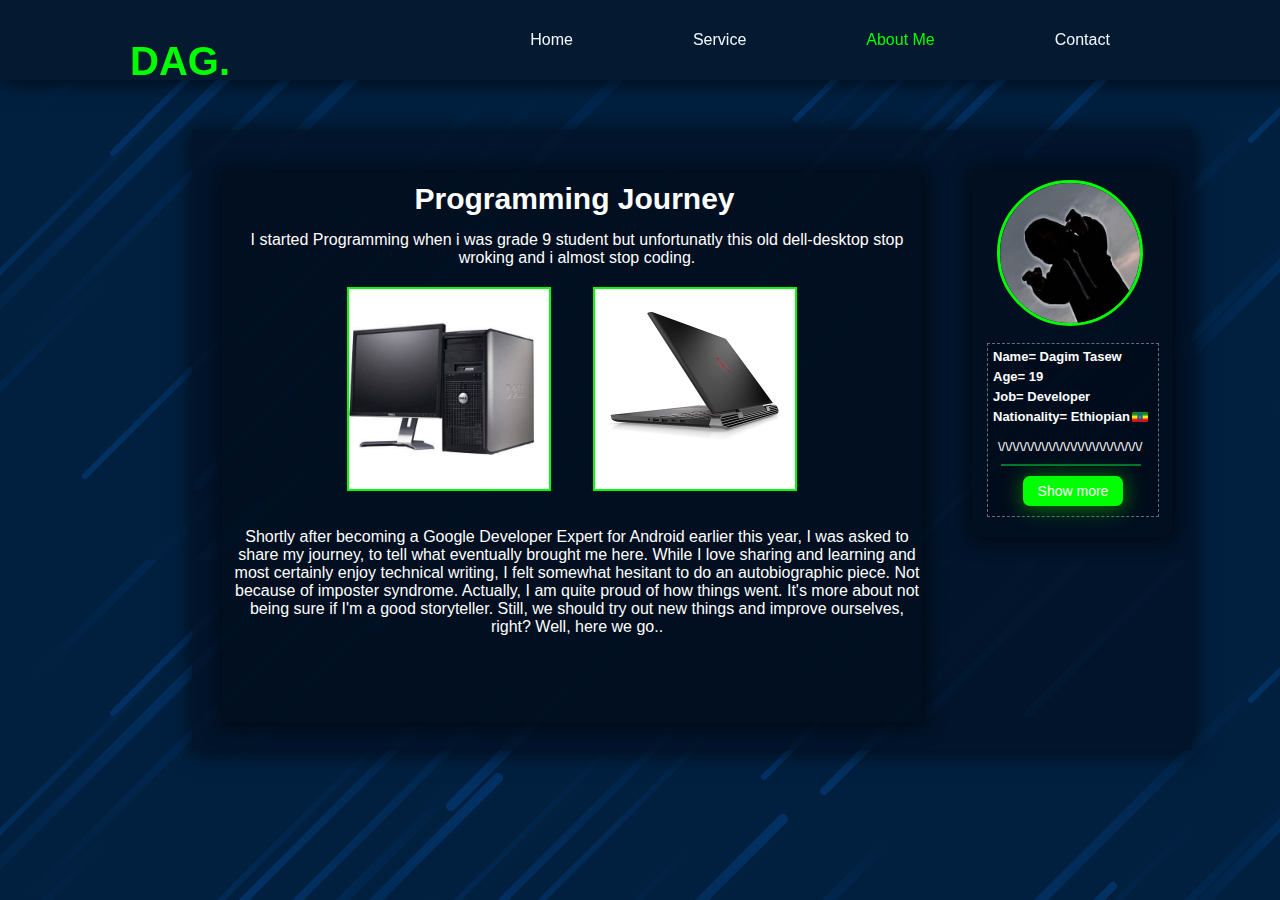
<file: about.html>
<!DOCTYPE html>
<html lang="en">

<head>
    <meta charset="UTF-8">
    <meta name="viewport" content="width=device-width, initial-scale=1.0">
    <link rel="shortcut icon" href="d" class="icon">
    <link rel="stylesheet" href="style.css">
    <title>About</title>
</head>

<body>

    <!--------------------NAVBAR----------------------->

    <div class="navbar">
        <div class="logo">
            <h1>DAG.</h1>
        </div>
        <ul>
            <li><a href="index.html">Home</a></li>
            <li><a href="service.html">Service</a></li>
            <li><a href="about.html" class="active">About Me</a></li>
            <li><a href="contact.html">Contact</a></li>
        </ul>
    </div>
    <!--------------------CONTENT----------------------->
    <div class="container-aboutme">
        <div class="box-2aboutme">
            <div class="profile">
                <img src="image/profile-picture.jpg" alt="">
                <div class="detail-aboutme">
                    <h1>Name= Dagim Tasew</h1>
                    <h1>Age= 19</h1>
                    <h1>Job= Developer</h1>
                    <h1>Nationality= Ethiopian<img src="image/ethiopia-flag-icon-16.png"></h1>
                    <p class="text">
                            <span class="v-shape">\/\/\/\/\/\/\/\/\/\/\/\/\/\/\/\/\/\/\/\/</span>
                            <span class="moretext">
                                I was born in 2004 , I am from Ethiopia. i live in Modjo near to Adiss Ababa.
                                I am grade 11 student. I start Coding 3 months ago and i found it very interesting.
                                I decided to go deep on programming.<br>I love to play video games but now adays coding is more fun than Gaming. <br>
                                I WILL BE EXELLENT <br> DEVELOPER 

                            </span>
                    </p>
                    <div class="separet-aboutme"></div>
                    <button class="btnaboutme">Show more</button>
                </div>
            </div>
        </div>
        <div class="box-aboutme">
            <h1>Programming Journey</h1>
            <p class="text-desk">
                I started Programming when i was grade 9 student but unfortunatly this old dell-desktop stop wroking and i almost stop coding.
            </p>
            <img src="image/dell-desktop.jpg" class="dell-desktop">
            <img src="image/dell-laptop.jpeg" class="dell-laptop">
            <p class="text-laptop">
                Shortly after becoming a Google Developer Expert for Android earlier this year, I was asked to share my journey, to tell what eventually brought me here. While I love sharing and learning and most certainly enjoy technical writing, I felt somewhat hesitant to do an autobiographic piece. Not because of imposter syndrome. Actually, I am quite proud of how things went. It's more about not being sure if I'm a good storyteller. Still, we should try out new things and improve ourselves, right? Well, here we go..            </p>
        </div>
    </div>



    <script>
        const BtnAboutME = document.querySelector('.btnaboutme');
        const text = document.querySelector('.text')

        BtnAboutME.addEventListener('click', (e) => {
            text.classList.toggle('more');
            if (BtnAboutME.innerText === 'Show more') {
                BtnAboutME.innerText = 'Show less';
            } else {
                BtnAboutME.innerText = 'Show more';
            }
        })



    </script>
</body>

</html>
</file>
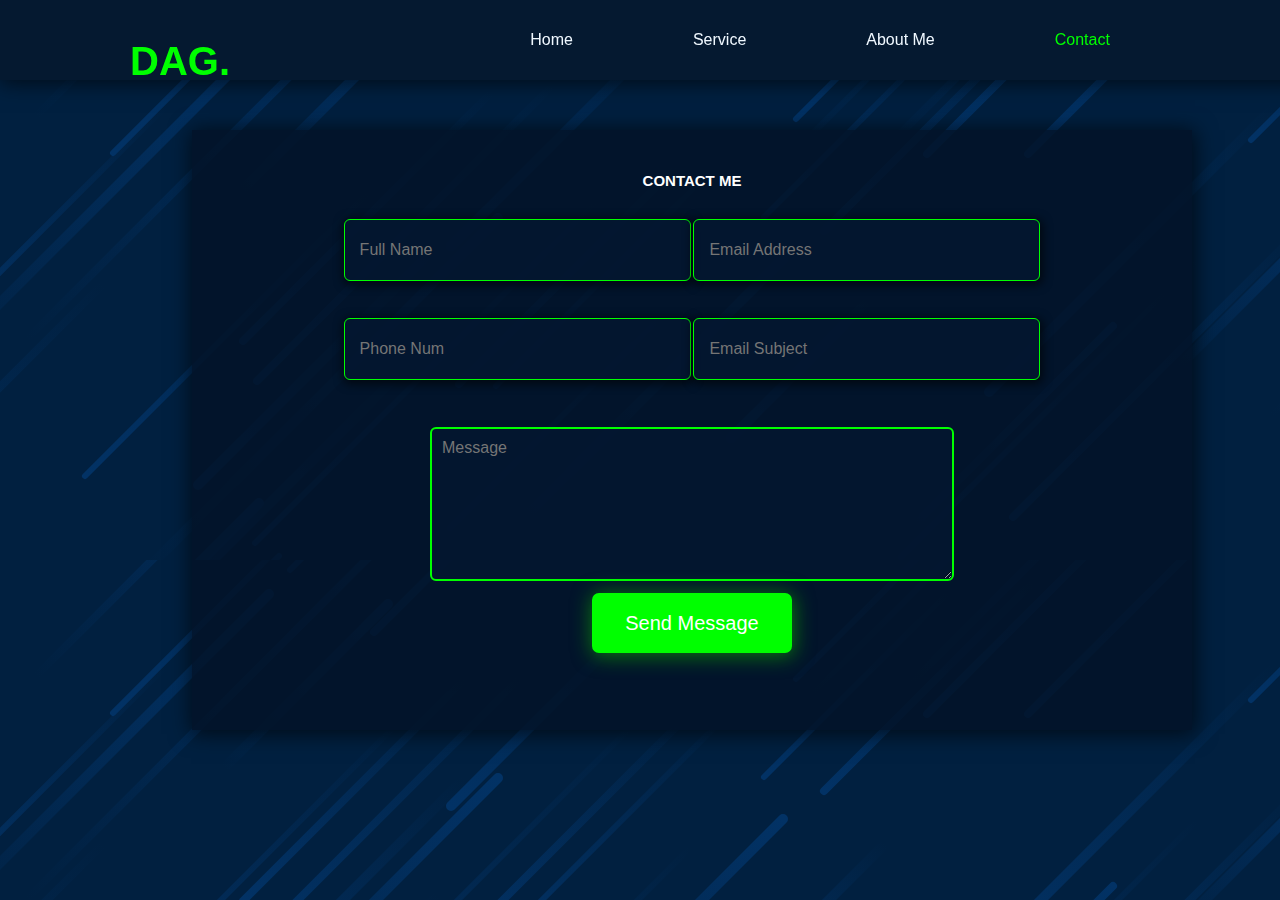
<file: contact.html>
<!DOCTYPE html>
<html lang="en">

<head>
    <meta charset="UTF-8">
    <meta name="viewport" content="width=device-width, initial-scale=1.0">
    <link rel="shortcut icon" href="Dbuild-for web icon.png" class="icon">
    <link rel="stylesheet" href="style.css">
    <title>Contact</title>
</head>

<body>
    <div class="navbar">
        <div class="logo">
            <h1>DAG.</h1>
        </div>
        <ul>
            <li><a href="index.html">Home</a></li>
            <li><a href="service.html">Service</a></li>
            <li><a href="about.html">About Me</a></li>
            <li><a href="contact.html" class="active">Contact</a></li>
            
        </ul>
    </div>
    <div class="container-contact">
        <form action="" class="contact">
            <h2>CONTACT ME</h2>
            <div class="input-box">
                <input type="text" placeholder="Full Name">
                <input type="email" placeholder="Email Address">
            </div>
            <div class="input-box">
                <input type="number" placeholder="Phone Num">
                <input type="text" placeholder="Email Subject">
            </div>
            <textarea name="" id="" cols="30" rows="10" placeholder="Message"></textarea>
            <input type="submit" value="Send Message" class="btn">
        </form>
    </div>



    <script src="main.js"></script>
</body>

</html>
</file>
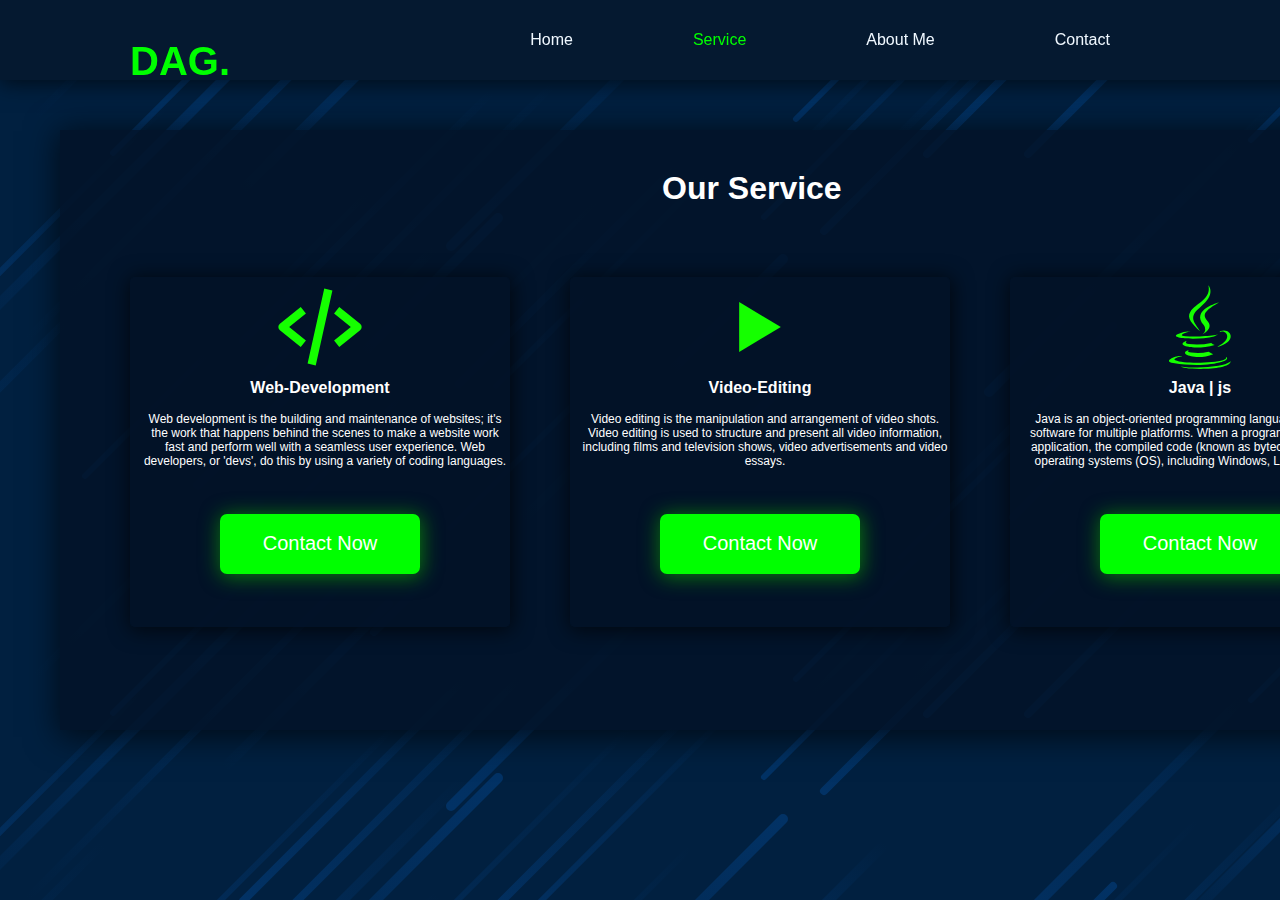
<file: service.html>
<!DOCTYPE html>
<html lang="en">

<head>
    <meta charset="UTF-8">
    <meta name="viewport" content="width=device-width, initial-scale=1.0">
    <link rel="shortcut icon" href="Dbuild-for web icon.png" class="icon">
    <link rel="stylesheet" href="style.css">
    <title>Service</title>
</head>

<body>

    <!--------------------NAVBAR----------------------->

    <div class="navbar">
        <div class="logo">
            <h1>DAG.</h1>
        </div>
        <ul>
            <li><a href="index.html">Home</a></li>
            <li><a href="service.html" class="active">Service</a></li>
            <li><a href="about.html">About Me</a></li>
            <li><a href="contact.html">Contact</a></li>
            
        </ul>
    </div>

    <!--------------------CONTENT----------------------->

    <div class="container-service">
        <h1>Our Service</h1>
        <div class="boxs">
            <div class="box-1">
                <svg xmlns="http://www.w3.org/2000/svg" width="100" height="100" viewBox="0 0 24 24"
                    style="fill: rgb(21, 255, 0);transform: msFilter;">
                    <path
                        d="m7.375 16.781 1.25-1.562L4.601 12l4.024-3.219-1.25-1.562-5 4a1 1 0 0 0 0 1.562l5 4zm9.25-9.562-1.25 1.562L19.399 12l-4.024 3.219 1.25 1.562 5-4a1 1 0 0 0 0-1.562l-5-4zm-1.649-4.003-4 18-1.953-.434 4-18z">
                    </path>
                </svg>
                <h2>Web-Development</h2>
                <p>Web development is the building and maintenance of websites; it's the work that happens behind the
                    scenes to make a website work fast and perform well with a seamless user experience. Web developers,
                    or 'devs', do this by using a variety of coding languages.</p>
                <a href="contact.html"><button type="button">Contact Now</button></a>
            </div>
            <div class="box-2">
                <svg xmlns="http://www.w3.org/2000/svg" width="100" height="100" viewBox="0 0 24 24"
                    style="fill: rgb(21, 255, 0);transform: msFilter;">
                    <path d="M7 6v12l10-6z"></path>
                </svg>
                <h2>Video-Editing</h2>
                <p>Video editing is the manipulation and arrangement of video shots. Video editing is used to structure
                    and present all video information, including films and television shows, video advertisements and
                    video essays.</p>
                <a href="contact.html"><button type="button">Contact Now</button></a>
            </div>
            <div class="box-3">
                <svg xmlns="http://www.w3.org/2000/svg" width="100" height="100" viewBox="0 0 24 24"
                    style="fill: rgba(21, 0255, 0, 1);transform: msFilter;">
                    <path
                        d="M9.37 17.51c-3.09.86 1.87 2.64 5.8 1a7.18 7.18 0 0 1-1.1-.54 11.59 11.59 0 0 1-4.16.18c-1.31-.15-.54-.64-.54-.64zm5.33-1.68a16.27 16.27 0 0 1-5.36.26c-1.31-.14-.45-.77-.45-.77-3.4 1.12 1.89 2.4 6.64 1a2.25 2.25 0 0 1-.83-.49zm1.82-9.73s-6.87 1.71-3.59 5.49a1.47 1.47 0 0 1-.25 2.12s2.46-1.27 1.33-2.86-1.86-2.22 2.51-4.75z">
                    </path>
                    <path
                        d="M18.13 19.14s.56.46-.63.82c-2.27.69-9.43.9-11.42 0-.72-.31.62-.74 1-.83a2.54 2.54 0 0 1 .69-.08c-.8-.56-5.15 1.1-2.21 1.58 8.05 1.37 14.64-.56 12.57-1.49zm-2.76-4.88a7 7 0 0 1 .92-.49s-1.51.27-3 .4a28.11 28.11 0 0 1-4.82.05C6.09 13.91 9.74 13 9.74 13a6.81 6.81 0 0 0-3.16.75c-2.06 1.03 5.09 1.48 8.79.51zm.91 2.44a.39.39 0 0 1-.08.09c5-1.32 3.18-4.65.78-3.81a.71.71 0 0 0-.33.25s.14-.05.43-.12c1.22-.25 2.92 1.63-.8 3.59zM12 13c-.74-1.67-3.26-3.14 0-5.71C16.09 4.08 14 2 14 2c.84 3.31-3 4.31-4.34 6.37-.93 1.41.47 2.92 2.34 4.63z">
                    </path>
                    <path
                        d="M16.41 21.32a29.75 29.75 0 0 1-9.14.14s.46.38 2.84.53c3.61.23 9.15-.12 9.29-1.83 0 0-.26.64-2.99 1.16z">
                    </path>
                </svg>
                <h2>Java | js</h2>
                <p>Java is an object-oriented programming language that produces software for multiple platforms. When a
                    programmer writes a Java application, the compiled code (known as bytecode) runs on most operating
                    systems (OS), including Windows, Linux and Mac OS.</p>
                <a href="contact.html"><button type="button">Contact Now</button></a>
            </div>
        </div>
    </div>


    <script src="main.js"></script>
</body>

</html>
</file>
<file: style.css>
* {
    padding: 0;
    margin: 0;
    font-family: Arial, Helvetica, sans-serif;
}

body {
    display: flex;
    z-index: 100;
    background-image: url("data:image/svg+xml,%3csvg xmlns='http://www.w3.org/2000/svg' version='1.1' xmlns:xlink='http://www.w3.org/1999/xlink' xmlns:svgjs='http://svgjs.dev/svgjs' width='1440' height='560' preserveAspectRatio='none' viewBox='0 0 1440 560'%3e%3cg mask='url(%26quot%3b%23SvgjsMask1033%26quot%3b)' fill='none'%3e%3crect width='1440' height='560' x='0' y='0' fill='rgba(1%2c 32%2c 64%2c 1)'%3e%3c/rect%3e%3cpath d='M450 528L690 288' stroke-width='6' stroke='url(%26quot%3b%23SvgjsLinearGradient1034%26quot%3b)' stroke-linecap='round' class='BottomLeft'%3e%3c/path%3e%3cpath d='M269 34L-96 399' stroke-width='10' stroke='url(%26quot%3b%23SvgjsLinearGradient1035%26quot%3b)' stroke-linecap='round' class='TopRight'%3e%3c/path%3e%3cpath d='M1028 154L1411 -229' stroke-width='8' stroke='url(%26quot%3b%23SvgjsLinearGradient1034%26quot%3b)' stroke-linecap='round' class='BottomLeft'%3e%3c/path%3e%3cpath d='M783 259L490 552' stroke-width='10' stroke='url(%26quot%3b%23SvgjsLinearGradient1035%26quot%3b)' stroke-linecap='round' class='TopRight'%3e%3c/path%3e%3cpath d='M198 485L464 219' stroke-width='10' stroke='url(%26quot%3b%23SvgjsLinearGradient1034%26quot%3b)' stroke-linecap='round' class='BottomLeft'%3e%3c/path%3e%3cpath d='M167 105L-58 330' stroke-width='6' stroke='url(%26quot%3b%23SvgjsLinearGradient1034%26quot%3b)' stroke-linecap='round' class='BottomLeft'%3e%3c/path%3e%3cpath d='M1271 416L1660 27' stroke-width='6' stroke='url(%26quot%3b%23SvgjsLinearGradient1035%26quot%3b)' stroke-linecap='round' class='TopRight'%3e%3c/path%3e%3cpath d='M553 85L257 381' stroke-width='8' stroke='url(%26quot%3b%23SvgjsLinearGradient1034%26quot%3b)' stroke-linecap='round' class='BottomLeft'%3e%3c/path%3e%3cpath d='M36 116L310 -158' stroke-width='8' stroke='url(%26quot%3b%23SvgjsLinearGradient1035%26quot%3b)' stroke-linecap='round' class='TopRight'%3e%3c/path%3e%3cpath d='M374 72L730 -284' stroke-width='8' stroke='url(%26quot%3b%23SvgjsLinearGradient1034%26quot%3b)' stroke-linecap='round' class='BottomLeft'%3e%3c/path%3e%3cpath d='M438 335L155 618' stroke-width='10' stroke='url(%26quot%3b%23SvgjsLinearGradient1034%26quot%3b)' stroke-linecap='round' class='BottomLeft'%3e%3c/path%3e%3cpath d='M492 92L243 341' stroke-width='8' stroke='url(%26quot%3b%23SvgjsLinearGradient1034%26quot%3b)' stroke-linecap='round' class='BottomLeft'%3e%3c/path%3e%3cpath d='M1352 193L1158 387' stroke-width='10' stroke='url(%26quot%3b%23SvgjsLinearGradient1035%26quot%3b)' stroke-linecap='round' class='TopRight'%3e%3c/path%3e%3cpath d='M703 140L459 384' stroke-width='8' stroke='url(%26quot%3b%23SvgjsLinearGradient1034%26quot%3b)' stroke-linecap='round' class='BottomLeft'%3e%3c/path%3e%3cpath d='M498 218L142 574' stroke-width='10' stroke='url(%26quot%3b%23SvgjsLinearGradient1035%26quot%3b)' stroke-linecap='round' class='TopRight'%3e%3c/path%3e%3cpath d='M388 44L224 208' stroke-width='10' stroke='url(%26quot%3b%23SvgjsLinearGradient1035%26quot%3b)' stroke-linecap='round' class='TopRight'%3e%3c/path%3e%3cpath d='M886 553L1113 326' stroke-width='8' stroke='url(%26quot%3b%23SvgjsLinearGradient1035%26quot%3b)' stroke-linecap='round' class='TopRight'%3e%3c/path%3e%3cpath d='M733 149L496 386' stroke-width='6' stroke='url(%26quot%3b%23SvgjsLinearGradient1034%26quot%3b)' stroke-linecap='round' class='BottomLeft'%3e%3c/path%3e%3cpath d='M1251 140L1450 -59' stroke-width='6' stroke='url(%26quot%3b%23SvgjsLinearGradient1034%26quot%3b)' stroke-linecap='round' class='BottomLeft'%3e%3c/path%3e%3cpath d='M673 24L451 246' stroke-width='10' stroke='url(%26quot%3b%23SvgjsLinearGradient1034%26quot%3b)' stroke-linecap='round' class='BottomLeft'%3e%3c/path%3e%3cpath d='M874 160L1218 -184' stroke-width='8' stroke='url(%26quot%3b%23SvgjsLinearGradient1035%26quot%3b)' stroke-linecap='round' class='TopRight'%3e%3c/path%3e%3cpath d='M989 392L1274 107' stroke-width='10' stroke='url(%26quot%3b%23SvgjsLinearGradient1034%26quot%3b)' stroke-linecap='round' class='BottomLeft'%3e%3c/path%3e%3cpath d='M290 10L705 -405' stroke-width='6' stroke='url(%26quot%3b%23SvgjsLinearGradient1034%26quot%3b)' stroke-linecap='round' class='BottomLeft'%3e%3c/path%3e%3cpath d='M1197 261L901 557' stroke-width='6' stroke='url(%26quot%3b%23SvgjsLinearGradient1034%26quot%3b)' stroke-linecap='round' class='BottomLeft'%3e%3c/path%3e%3cpath d='M773 173L1127 -181' stroke-width='6' stroke='url(%26quot%3b%23SvgjsLinearGradient1035%26quot%3b)' stroke-linecap='round' class='TopRight'%3e%3c/path%3e%3cpath d='M259 503L-75 837' stroke-width='10' stroke='url(%26quot%3b%23SvgjsLinearGradient1035%26quot%3b)' stroke-linecap='round' class='TopRight'%3e%3c/path%3e%3cpath d='M731 438L885 284' stroke-width='10' stroke='url(%26quot%3b%23SvgjsLinearGradient1034%26quot%3b)' stroke-linecap='round' class='BottomLeft'%3e%3c/path%3e%3cpath d='M796 119L1152 -237' stroke-width='6' stroke='url(%26quot%3b%23SvgjsLinearGradient1034%26quot%3b)' stroke-linecap='round' class='BottomLeft'%3e%3c/path%3e%3cpath d='M279 556L47 788' stroke-width='6' stroke='url(%26quot%3b%23SvgjsLinearGradient1035%26quot%3b)' stroke-linecap='round' class='TopRight'%3e%3c/path%3e%3cpath d='M764 217L971 10' stroke-width='6' stroke='url(%26quot%3b%23SvgjsLinearGradient1034%26quot%3b)' stroke-linecap='round' class='BottomLeft'%3e%3c/path%3e%3cpath d='M113 153L530 -264' stroke-width='6' stroke='url(%26quot%3b%23SvgjsLinearGradient1034%26quot%3b)' stroke-linecap='round' class='BottomLeft'%3e%3c/path%3e%3cpath d='M638 160L255 543' stroke-width='6' stroke='url(%26quot%3b%23SvgjsLinearGradient1034%26quot%3b)' stroke-linecap='round' class='BottomLeft'%3e%3c/path%3e%3cpath d='M927 154L1317 -236' stroke-width='8' stroke='url(%26quot%3b%23SvgjsLinearGradient1034%26quot%3b)' stroke-linecap='round' class='BottomLeft'%3e%3c/path%3e%3cpath d='M103 284L-230 617' stroke-width='8' stroke='url(%26quot%3b%23SvgjsLinearGradient1034%26quot%3b)' stroke-linecap='round' class='BottomLeft'%3e%3c/path%3e%3cpath d='M27 339L416 -50' stroke-width='8' stroke='url(%26quot%3b%23SvgjsLinearGradient1035%26quot%3b)' stroke-linecap='round' class='TopRight'%3e%3c/path%3e%3cpath d='M1357 327L1728 -44' stroke-width='6' stroke='url(%26quot%3b%23SvgjsLinearGradient1035%26quot%3b)' stroke-linecap='round' class='TopRight'%3e%3c/path%3e%3cpath d='M403 158L85 476' stroke-width='6' stroke='url(%26quot%3b%23SvgjsLinearGradient1034%26quot%3b)' stroke-linecap='round' class='BottomLeft'%3e%3c/path%3e%3cpath d='M824 231L1059 -4' stroke-width='8' stroke='url(%26quot%3b%23SvgjsLinearGradient1034%26quot%3b)' stroke-linecap='round' class='BottomLeft'%3e%3c/path%3e%3cpath d='M1311 219L1013 517' stroke-width='8' stroke='url(%26quot%3b%23SvgjsLinearGradient1034%26quot%3b)' stroke-linecap='round' class='BottomLeft'%3e%3c/path%3e%3c/g%3e%3cdefs%3e%3cmask id='SvgjsMask1033'%3e%3crect width='1440' height='560' fill='white'%3e%3c/rect%3e%3c/mask%3e%3clinearGradient x1='100%25' y1='0%25' x2='0%25' y2='100%25' id='SvgjsLinearGradient1034'%3e%3cstop stop-color='rgba(2%2c 50%2c 101%2c 0)' offset='0'%3e%3c/stop%3e%3cstop stop-color='rgba(2%2c 50%2c 101%2c 1)' offset='1'%3e%3c/stop%3e%3c/linearGradient%3e%3clinearGradient x1='0%25' y1='100%25' x2='100%25' y2='0%25' id='SvgjsLinearGradient1035'%3e%3cstop stop-color='rgba(2%2c 50%2c 101%2c 0)' offset='0'%3e%3c/stop%3e%3cstop stop-color='rgba(2%2c 50%2c 101%2c 1)' offset='1'%3e%3c/stop%3e%3c/linearGradient%3e%3c/defs%3e%3c/svg%3e");
}

:root {
    --primary-color: rgb(21, 107, 205);
    --other-color: lime;
    --box-color: rgba(3, 18, 39, 0.83);
    --mini-box-color: rgba(4, 23, 49, 0.842);
    --shodow-color: rgba(0, 0, 0, 0.632);
}

html {
    font-size: 62.5%;
    overflow-x: hidden;
}


/*-------------------NAVBAR---------------------*/



.navbar {
    position: fixed;
    width: 100%;
    height: 60px;
    display: flex;
    top: 0;
    padding: 10px;
    background-color: rgb(5, 25, 48);
    align-items: center;
    justify-content: space-around;
    z-index: 100;
    box-shadow: 1px 2px 20px 1px rgba(0, 0, 0, 0.632);
}

.navbar li::before {
    content: '';
    height: .5px;
    width: 0;
    background: var(--other-color);
    position: absolute;
    left: 0;
    bottom: 0px;
    transition: 0.5s;
}

.navbar li:hover::before {
    width: 100%;
}

.navbar li {
    float: left;
    font-size: 16px;
    list-style: none;
    padding: 60px;
}

.navbar a {
    text-decoration: none;
    color: aliceblue;
    transition: .4px;
}

.navbar a:hover,
.navbar a.active {
    color: var(--other-color);
}

.logo h1 {
    font-size: 40px;
    color: var(--other-color);
}

@media all and (max-width:500px) {
    body{
        background-color: aqua;
    }
    .navbar{
        background-color: black;
    }
    
}
/*-------------------Details---------------------*/


.container {
    position: relative;
    margin-top: 140px;
    margin-left: 60px;
    border-radius: 7px;
    width: min(100%, 800px);
    height: 800px;
    display: flex;
    background-color: rgba(3, 18, 39, 0.83);
    box-shadow: 1px 2px 20px 1px rgba(0, 0, 0, 0.5);

}


.section {
    color: white;
    width: fit-content;
}


/*-------------------SECTION__1---------------------*/


.section-1 {
    position: absolute;
    margin-top: 20px;
    margin-left: 20px;
    width: 450px;
    height: 200px;
    background-color: rgba(0, 7, 9, 0.315);
    border-radius: 7px;
    transition: .4s;
}

.section-1:hover {
    scale: 1.009;
    box-shadow: 1px 2px 20px 1px rgba(0, 0, 0, 0.632);

}

.section-1 h1 {
    margin-left: 10px;
    font-size: 60px;
    font-weight: 600;
    text-decoration: underline;
}

.section-1 h2 {
    font-size: 20px;
    margin-top: 10px;
    margin-left: 10px;
}

.text {
    color: var(--other-color);
}

p {
    font-size: 12px;
    margin-top: 15px;
    margin-left: 10px;
    color: rgb(255, 255, 255);
}



/*-------------------SECTION_2---------------------*/




.section-2 {
    position: absolute;
    right: 20px;
    top: 20px;
    width: 200px;
    height: 400px;
    background-color: rgba(0, 7, 9, 0.315);
    border-radius: 7px;
    transition: .4s;
}

.section-2:hover {
    box-shadow: 1px 2px 20px 1px rgba(0, 0, 0, 0.632);

}

.profile img {
    width: 140px;
    height: 140px;
    border: 3px solid var(--other-color);
    border-radius: 100px;
    background-color: rgba(0, 0, 0, 0.323);
    margin-top: 10px;
    margin-left: 25px;
    transition: .4s;
}


.profile img:hover {
    scale: 1.02;
    rotate: 30deg;
}


.detail {
    margin-left: 15px;
    margin-top: 15px;
    width: 170px;
    border: 1px dashed rgba(255, 255, 255, 0.399);
    height: 200px;
    background-color: rgba(0, 0, 0, 0.149);
}

.detail h1 {
    margin-top: 5px;
    margin-left: 5px;
    font-size: 13px;
}

.separet {
    margin-left: 13px;
    margin-top: 15px;
    width: 140px;
    height: 2px;
    background-color: rgba(0, 255, 68, 0.437);
}





/*-------------------SECTION__3---------------------*/


.section-3 {
    position: absolute;
    right: 235px;
    top: 20px;
    width: 80px;
    height: 400px;
    background-color: rgba(0, 7, 9, 0.315);
    border-radius: 7px;
    transition: .4s;
    text-align: center;
    box-shadow: 1px 2px 20px 1px rgba(0, 42, 3, 0.205);

}

.section-3:hover {
    box-shadow: 1px 2px 20px 1px rgba(0, 0, 0, 0.632);
}

.section-3 svg {
    border: 3px solid var(--other-color);
    border-radius: 50px;
    padding: 5px;
    margin-top: 15px;
    cursor: pointer;
    transition: .8s;
}

.section-3 svg:hover {
    border-color: var(--other-color);
    box-shadow: 1px 2px 20px 1px rgba(50, 205, 50, 0.696);

}



/*-------------------SECTION__4---------------------*/



.section-4 {
    position: absolute;
    left: 20px;
    bottom: 20px;
    width: 450px;
    height: 530px;
    background-color: rgba(0, 7, 9, 0.315);
    border-radius: 7px;
    transition: .4s;
}

.section-4:hover {
    box-shadow: 1px 2px 20px 1px rgba(0, 0, 0, 0.632);

}

.section-4 h2 {
    font-size: 20px;
    margin-left: 20px;
    margin-top: 20px;
}

.section-4 img {
    box-shadow: 1px 2px 20px 1px rgba(23, 226, 0, 0.423);

}

.monkey-1 img {
    width: 400px;
    margin-left: 20px;
    margin-top: 20px;
    border: 2px solid var(--other-color);
    border-top-left-radius: 13px;
    border-top-right-radius: 13px;
}

.monkey-2 img {
    width: 400px;
    margin-left: 20px;
    margin-top: 20px;
    border: 2px solid var(--other-color);

}

.monkey-G img {
    width: 400px;
    margin-left: 20px;
    margin-top: 20px;
    border: 2px solid var(--other-color);
    border-bottom-left-radius: 13px;
    border-bottom-right-radius: 13px;
}



/*-------------------SECTION__5---------------------*/



.section-5 {
    position: absolute;
    right: 20px;
    bottom: 20px;
    width: 295px;
    height: 340px;
    background-color: rgba(0, 7, 9, 0.315);
    border-radius: 7px;
    transition: .4s;
    display: block;
    text-align: center;
}

.section-5:hover {
    box-shadow: 1px 2px 20px 1px rgba(0, 0, 0, 0.632);

}

.section-5 h2 {
    font-size: 24px;
    margin-left: 20px;
    margin-top: 20px;
}

.section-5 button {
    margin-top: 25%;
    font-size: 20px;
    color: white;
    width: 200px;
    height: 60px;
    background-color: var(--other-color);
    border: 2px solid var(--other-color);
    border-radius: 7px;
    box-shadow: 1px 2px 20px 1px rgba(12, 159, 4, 0.723);
    transition: .4s;
    cursor: pointer;
}

.section-5 button:hover {
    border: dotted;
    background-color: var(--other-color);
    box-shadow: 1px 2px 20px 1px rgb(11, 198, 1);

}

/*-------------------CONTAINER__2---------------------*/


.container-2 {
    color: white;
    position: relative;
    margin-top: 140px;
    left: 100px;
    border-radius: 7px;
    width: 400px;
    height: 800px;
    background-color: rgba(3, 18, 39, 0.83);
    box-shadow: 1px 2px 20px 1px rgba(0, 0, 0, 0.463);
    text-align: center;

}

.container-2 h1 {
    position: relative;
    font-size: 28px;
    margin-top: 20px;
    margin-left: 20px;
}

.container-2 img {
    border-radius: 7px;
    border: 2px solid var(--other-color);
    width: 360px;
    padding: 2px;
    margin-bottom: 5px;
    margin-top: 20px;
    cursor: pointer;
    transition: .4s;
}

.container-2 img:hover {
    scale: 1.005;
    transform: skew(-.25deg, -.5deg);
    box-shadow: 1px 2px 20px 1px rgba(11, 186, 1, 0.512);

}


/*-------------------Marquee---------------------*/


marquee {
    color: white;
    margin-top: 505px;
    margin-left: 1050px;
    width: 800px;
    position: absolute;
    background-color: rgba(3, 18, 39, 0.83);
    box-shadow: 1px 2px 20px 1px rgba(0, 0, 0, 0.463);
    height: 70px;
    display: flex;
    align-items: center;
    transform: rotate(90deg);
}

.about {
    position: absolute;
}


/*------------SERVICE___PAGE-------------*/


.container-service {
    position: absolute;
    width: 1400px;
    height: 600px;
    margin-top: 130px;
    margin-left: 60px;
    background-color: var(--box-color);
    box-shadow: 1px 2px 20px 2px var(--shodow-color);
}

.container-service {
    box-shadow: 1px 4px 30px 3px var(--shodow-color);
}

.boxs {
    display: flex;
    padding: 30px;
    margin: 10px;
}

.boxs p {
    font-size: 12px;
}

.container-service h1 {
    margin-top: 40px;
    margin-left: 43%;
    color: white;
    font-size: 32px;
}

.container-service h2 {
    color: white;
    font-size: 16px;
}

.box-1 {
    text-align: center;
    margin: 30px;
    width: 400px;
    height: 350px;
    border-radius: 5px;
    background-color: var(--box-color);
    box-shadow: 1px 2px 20px 2px var(--shodow-color);
    transition: .4s;
}

.box-1:hover {
    scale: 1.005;
    box-shadow: 1px 4px 30px 3px var(--shodow-color);
}

.box-2 {
    text-align: center;
    margin: 30px;
    width: 400px;
    height: 350px;
    border-radius: 5px;
    background-color: var(--box-color);
    box-shadow: 1px 2px 20px 2px var(--shodow-color);
    transition: .2s;
}

.box-2:hover {
    scale: 1.005;
    box-shadow: 1px 4px 30px 3px var(--shodow-color);
}

.box-3 {
    text-align: center;
    margin: 30px;
    width: 400px;
    height: 350px;
    border-radius: 5px;
    background-color: var(--box-color);
    box-shadow: 1px 2px 20px 2px var(--shodow-color);
    transition: .2s;
}

.box-3:hover {
    scale: 1.005;
    box-shadow: 1px 4px 30px 3px var(--shodow-color);
}

.boxs button {
    margin-top: 12%;
    font-size: 20px;
    color: white;
    width: 200px;
    height: 60px;
    background-color: var(--other-color);
    border: 2px solid var(--other-color);
    border-radius: 7px;
    box-shadow: 1px 2px 20px 1px rgba(12, 159, 4, 0.723);
    transition: .4s;
    cursor: pointer;
}

.boxs button:hover {
    border: dotted;
    background-color: var(--other-color);
    box-shadow: 1px 2px 20px 1px rgb(11, 198, 1);
}

.boxs button a {
    text-decoration: none;
    color: var(--mini-box-color);
    font-weight: 600;
}



/*------------CONTACT___PAGE-------------*/




.container-contact {
    position: absolute;
    width: 1000px;
    height: 600px;
    margin-top: 130px;
    margin-left: 15%;
    background-color: var(--box-color);
    box-shadow: 1px 2px 20px 2px var(--shodow-color);
}

.container-contact h2 {
    color: white;
    margin-top: 42px;
}

form {
    max-width: 70rem;
    margin: 1rem auto;
    text-align: center;
    margin-bottom: 3rem;
}

.contactform .input-box {
    display: flex;
    justify-content: space-around;
    flex-wrap: wrap;
}

form .input-box input {
    width: 100%;
    height: 30px;
    padding: 1.5rem;
    font-size: 1.6rem;
    color: var(--other-color);
    background-color: var(--mini-box-color);
    border: 1px solid var(--other-color);
    border-radius: .6rem;
    margin: .7rem 0;
    box-shadow: 1px 2px 10px 2px var(--shodow-color);
}

textarea {
    margin-top: 40px;
    width: 500px;
    height: 130px;
    max-width: 500px;
    min-width: 500px;
    max-height: 160px;
    min-height: 120px;
    padding: 10px;
    border-radius: .6rem;
    color: white;
    font-size: 16px;
    background-color: var(--mini-box-color);
    border: 2px solid var(--other-color);
}

form .input-box input {
    width: 45%;
    margin-top: 30px;
}

.btn {
    margin-top: 10px;
    font-size: 20px;
    color: white;
    width: 200px;
    height: 60px;
    background-color: var(--other-color);
    border: 2px solid var(--other-color);
    border-radius: 7px;
    box-shadow: 1px 2px 20px 1px rgba(12, 159, 4, 0.723);
    transition: .4s;
    cursor: pointer;
}

.btn:hover {
    border: dotted;
    background-color: var(--other-color);
    box-shadow: 1px 2px 20px 1px rgb(11, 198, 1);
}




/*------------ABOUT__ME-------------*/




.container-aboutme {
    position: absolute;
    width: 1000px;
    height: 620px;
    margin-top: 130px;
    margin-left: 15%;
    background-color: var(--box-color);
    box-shadow: 1px 2px 20px 2px var(--shodow-color);
}

.container-aboutme h2,
h1 {
    color: white;
    margin-top: 42px;
}

.container-aboutme h1 {
    margin-left: 5px;
    margin-top: 3xp;
}

.btnaboutme {
    margin-bottom: 10px;
    margin-left: 35px;
    font-size: 14px;
    color: white;
    width: 100px;
    height: 30px;
    background-color: var(--other-color);
    border: 2px solid var(--other-color);
    border-radius: 7px;
    box-shadow: 1px 2px 20px 1px rgba(12, 159, 4, 0.723);
    transition: .4s;
    cursor: pointer;
}

.btnaboutme:hover {
    border: dotted;
    background-color: var(--other-color);
    box-shadow: 1px 2px 20px 1px rgb(11, 198, 1);
}

.box-2aboutme {
    position: absolute;
    right: 20px;
    top: 40px;
    width: 200px;
    height: fit-content;
    box-shadow: 1px 2px 20px 2px var(--shodow-color);
    background-color: rgba(0, 7, 9, 0.315);
    border-radius: 7px;
    transition: .8s;
    padding-bottom: 20px;
}

.moretext {
    display: none;
}

.text.more .moretext {
    display: inline;
}

.text.more .v-shape {
    display: none;
}

.separet-aboutme {
    margin-top: 10px;
    margin-left: 13px;
    margin-bottom: 10px;
    width: 140px;
    height: 2px;
    background-color: rgba(0, 255, 68, 0.437);
}

.detail-aboutme {
    margin-left: 15px;
    margin-top: 15px;
    width: 170px;
    border: 1px dashed rgba(255, 255, 255, 0.399);
    height: fit-content;
    background-color: rgba(0, 0, 0, 0.149);
    transition: .8s;
}

.detail-aboutme span {
    color: white;
    font-size: 13px;
}

.detail-aboutme h1 {
    margin-top: 5px;
    margin-left: 5px;
    font-size: 13px;
}

.detail-aboutme img {
    position: absolute;
    width: 16px;
    height: 10px;
    border: none;
    border-radius: 1px;
    display: flex;
    right: 24px;
    top: 232px;
}

.box-aboutme {
    text-align: center;
    margin: 30px;
    width: 700px;
    height: 550px;
    border-radius: 5px;
    background-color: rgba(0, 7, 9, 0.315);
    box-shadow: 1px 2px 20px 2px var(--shodow-color);
    transition: .4s;
}

.box-aboutme:hover {
    scale: 1.005;
}


.box-aboutme h1 {
    padding-top: 10px;
    font-size: 30px;
}

.box-aboutme img {
    width: 200px;
    height: 200px;
    margin: 20px;
    border: 2px double var(--other-color);
}

.box-aboutme p {
    font-size: 16px;
}

.text-desktop {
    width: 200px;
    height: 200px;
}
</file>
